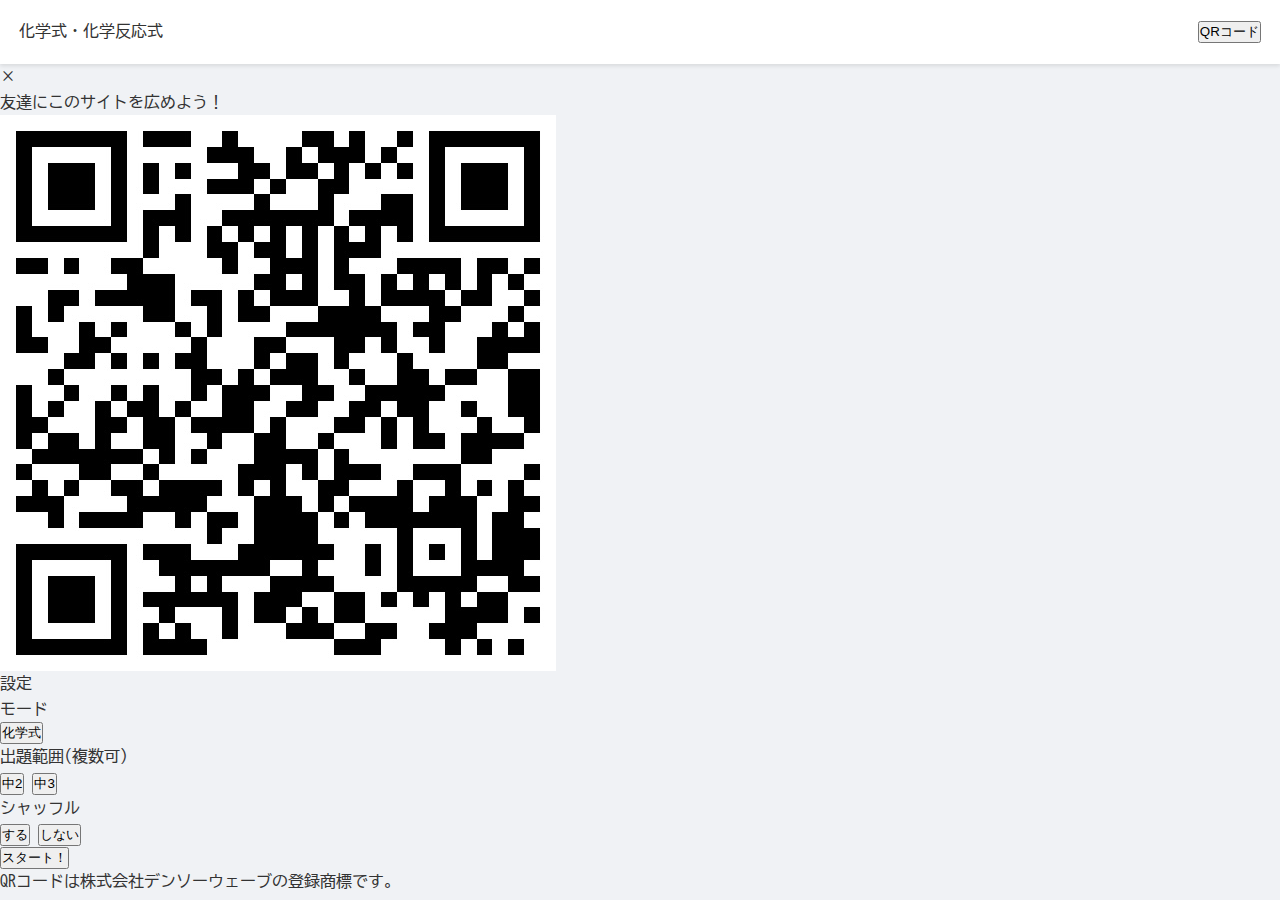
<file: index.html>
<html lang="ja">
  
<head>
  <meta charset="UTF-8">
  <meta name="viewport" content="width=device-width, initial-scale=1.0">

  <title>化学式・化学反応式</title>
  <meta name="apple-mobile-web-app-capable" content="yes"> 
  <link rel="preconnect" href="https://fonts.googleapis.com">
  <link rel="preconnect" href="https://fonts.gstatic.com" crossorigin>
  <link href="https://fonts.googleapis.com/css2?family=BIZ+UDGothic:wght@400;700&display=swap" rel="stylesheet">
  <link rel="preconnect" href="https://fonts.googleapis.com">
<link rel="preconnect" href="https://fonts.gstatic.com" crossorigin>
<link href="https://fonts.googleapis.com/css2?family=Signika+Negative:wght@300..700&display=swap" rel="stylesheet">
  <link rel="stylesheet" href="style.css">
  <script src="script.js" defer></script>
</head>
  
<body>
  <header class="game-header">
    <p>化学式・化学反応式</p>
    <button id="QR-button">QRコード</button>
  </header>
  
  <div id="qrModal" class="modal">
    <!-- モーダルのコンテンツ -->
    <div class="modal-content">
    <!-- 閉じるボタン -->
      <span class="close">&times;</span>
      <p>友達にこのサイトを広めよう！</p>
      <!-- ここに画像を表示する -->
      <img src="qrcode.png" alt="QR Code">
    </div>
  </div>
  
  <main>
    <div id="selection-container">
      <p id="selection-title">設定</p>
      <p class="select-title">モード</p>
      <div id="mode-selection">
        <button class="mode-button active" data-mode="formula">
        化学式
      </button>
      
        <!--<button class="mode-button" data-mode="reactionFormula">
        化学反応式
      </button>-->
    </div>
      
      <span class="split-line"></span>
      
      <p class="select-title">出題範囲<span class="mini">(複数可)</span></p>
      <div id="grade-selection">
        <button class="grade-button active" data-grade="2">
        中2
      </button>
      
        <button class="grade-button" data-grade="3">
        中3
      </button>
    </div>
      
      <p class="select-title">シャッフル</p>
      <div id="shuffle-selection">
        <button class="shuffle-button active" data-shuffle="true">
        する
      </button>
      
        <button class="shuffle-button" data-shuffle="false">
        しない
      </button>
    </div>
      
      <span class="split-line"></span>
      <button id="start-button">スタート！</button>
    </div>
  </main>
  
  <footer>
    <p>QRコードは株式会社デンソーウェーブの登録商標です。</p>
  </footer>
</html>
</file>
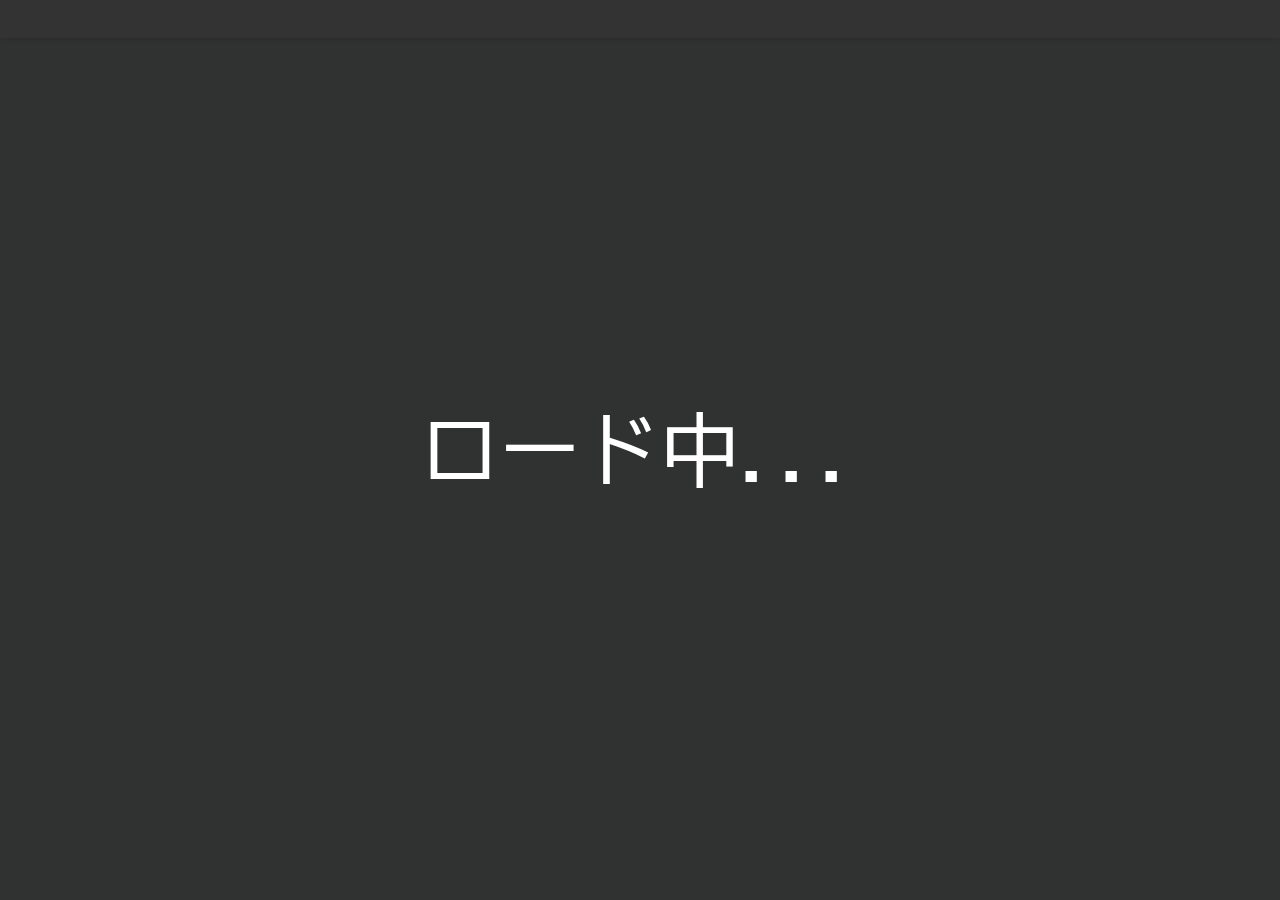
<file: formula.html>
<html lang="ja">
  
<head>
  <meta charset="UTF-8">
  <meta name="viewport" content="width=device-width, initial-scale=1.0">

  <title>化学式の暗記</title>
  <meta name="apple-mobile-web-app-capable" content="yes"> 
  <link rel="preconnect" href="https://fonts.googleapis.com">
  <link rel="preconnect" href="https://fonts.gstatic.com" crossorigin>
  <link href="https://fonts.googleapis.com/css2?family=BIZ+UDGothic:wght@400;700&display=swap" rel="stylesheet">
  <link rel="preconnect" href="https://fonts.googleapis.com">
<link rel="preconnect" href="https://fonts.gstatic.com" crossorigin>
<link href="https://fonts.googleapis.com/css2?family=Signika+Negative:wght@300..700&display=swap" rel="stylesheet">
  <link rel="stylesheet" href="formulaStyle.css">
  <script src="formulaScript.js" defer></script>
</head>
  
<body>
  <header class="game-header">
    
  </header>
  
  <div id="countdown-overlay">
    <p id="countdown-timer" class="loading">ロード中...</p>
  </div>
  
  <main>
    <div id="question-container" class="hidden">
      <p id="correct-and-problem"><span id="now-count">??</span><span class="mini">問目</span>/<span id="problem-count">??</span><span class="mini">問</span></p>
      <div class="element-area">
        <p id="element-text"></p>
      </div>
      <div class="answer-area">
        <p id="answer-text"></p>
        <div class="answer-ButtonAndText">
          <p id="answer-sub-text"></p>
          <button id="answer-check-button">答える</button>
        </div>
      </div>
      <div id="element-add">
        <div class="element-buttons">
          <button class="element-add-button">H</button>
          <button class="element-minus-button">-</button>
        </div>
        <div class="element-buttons">
          <button class="element-add-button">O</button>
          <button class="element-minus-button">-</button>
        </div>
      </div>
    </div>
  </main>
  
</body>
  
</html>
</file>
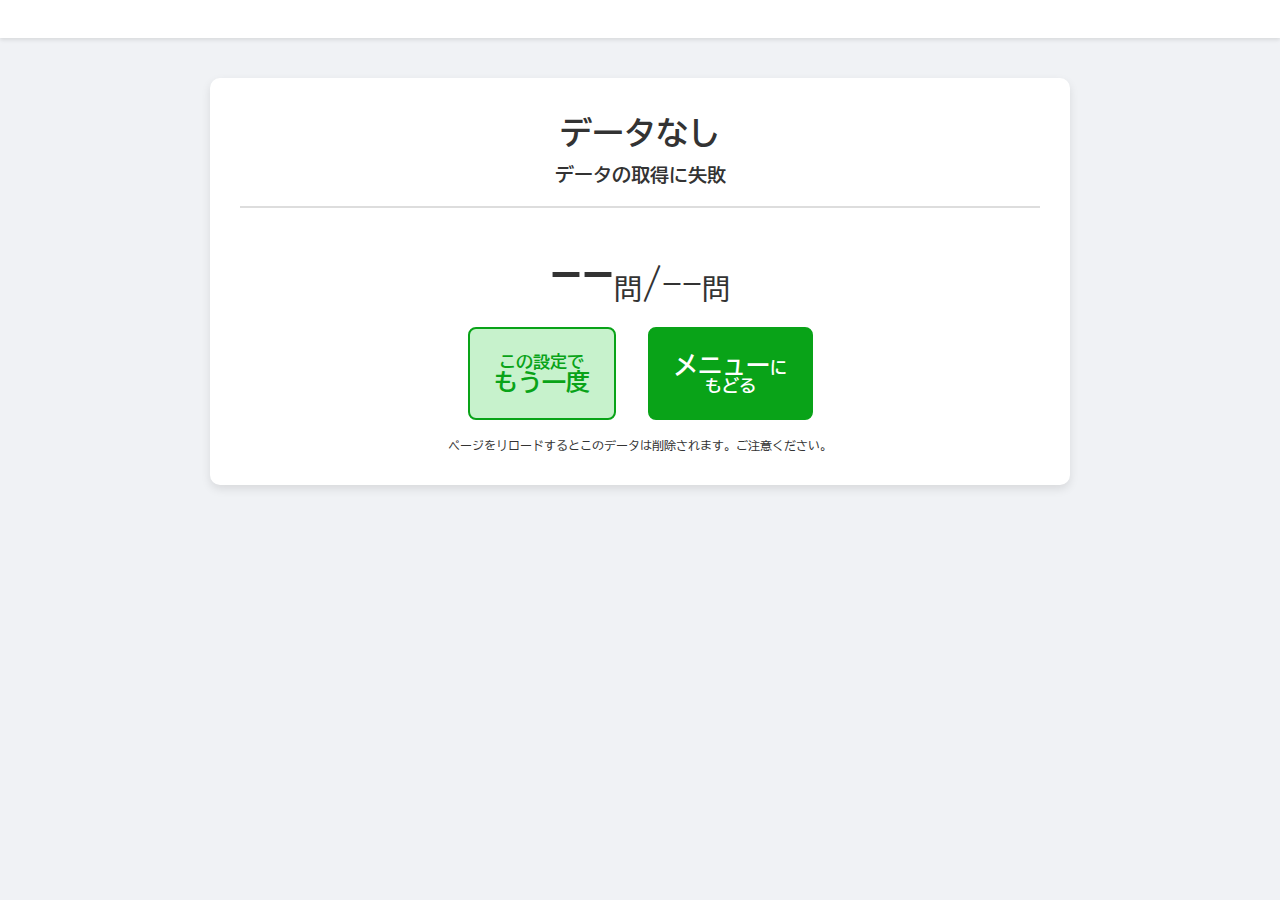
<file: result.html>
<html lang="ja">
  
<head>
  <meta charset="UTF-8">
  <meta name="viewport" content="width=device-width, initial-scale=1.0">

  <title>結果</title>
  <meta name="apple-mobile-web-app-capable" content="yes"> 
  <link rel="preconnect" href="https://fonts.googleapis.com">
  <link rel="preconnect" href="https://fonts.gstatic.com" crossorigin>
  <link href="https://fonts.googleapis.com/css2?family=BIZ+UDGothic:wght@400;700&display=swap" rel="stylesheet">
  <link rel="preconnect" href="https://fonts.googleapis.com">
<link rel="preconnect" href="https://fonts.gstatic.com" crossorigin>
<link href="https://fonts.googleapis.com/css2?family=Signika+Negative:wght@300..700&display=swap" rel="stylesheet">
  <link rel="stylesheet" href="resultStyle.css">
  <script src="resultScript.js" defer></script>
</head>
  
<body>
  <header class="game-header">
    
  </header>
  
  <main>
    <!--<div id="question-container" class="hidden">
      <div class="element-area">
        <p id="element-text"></p>
      </div>
      <div class="answer-area">
        <p id="answer-text"></p>
        <div class="answer-ButtonAndText">
          <p id="answer-sub-text"></p>
          <button id="answer-check-button">答える  </button>
        </div>
      </div>
      <div id="element-add">
        <div class="element-buttons">
          <button class="element-add-button">H</button>
          <button class="element-minus-button">-</button>
        </div>
        <div class="element-buttons">
          <button class="element-add-button">O</button>
          <button class="element-minus-button">-</button>
        </div>
      </div>
    </div>-->
    <div id="result-container">
      <div id="game-mode">
        <p id="game-type">loading...</p>
        <p id="grade">loading...</p>
        <p id="shuffle">loading...</p>
      </div>
      
      <!--<p id="time-text">--:--<span class="mini">.--</span></p>-->
      <p id="correct-and-problem"><span id="correct-count">--</span><span class="mini">問</span>/<span id="problem-count">--</span><span class="mini">問</span></p>
      <div id="buttons-container">
        <button id="restart-button"><span class="mini">この設定で</span><br>もう一度</button>
        <button id="return-button">メニュー<span class="mini">に<br>もどる</span></button>
      </div>
      <p id="warning">ページをリロードするとこのデータは削除されます。ご注意ください。</p>
    </div>
  </main>
  
</body>
  
</html>
</file>
<file: style.css>
* {
  margin: 0;
  padding: 0;
}

html {
  font-size: 16px;
}

body {
  font-family: "BIZ UDGothic", sans-serif;
  background-color: #f0f2f5;
  color: #333;
  line-height: 1.6;
}

sub {
  font-size: 0.7em;
}

.game-header {
  display: flex;
  justify-content: space-between;
  align-items: center;
  padding: 1.2rem;
  background-color: #ffffff;
  box-shadow: 0 2px 4px rgba(0, 0, 0, 0.1);
}

#countdown-overlay {
  position: fixed;
  top: 0;
  left: 0;
  width: 100%;
  height: 100%;
  background-color: rgba(0, 0, 0, 0.8); /* 半透明の黒い背景 */
  display: flex;
  justify-content: center;
  align-items: center;
  z-index: 1000; /* 他のコンテンツの上に表示 */
}

/* カウントダウンタイマーのテキスト */
#countdown-timer {
  font-size: 10rem;
  color: white;
}

#countdown-timer.loading {
  font-size: 5rem;
}
  
/* 最初は非表示にするクラス */
.hidden {
  display: none;
}

#question-container {
    max-width: 800px;
    margin: 40px auto;
    padding: 30px;
    background-color: #ffffff;
    border-radius: 10px;
    box-shadow: 0 4px 10px rgba(0, 0, 0, 0.1);
    text-align: center;
}

#element-text {
  font-size: 2.5rem;
  font-weight: 700;
}

.answer-area {
  display: flex;
  justify-content: center;
  gap: 1.2rem;
  margin-bottom: 2rem;
}

#answer-text {
  font-family: "Signika Negative", sans-serif;
  font-weight: 700;
  
  font-size: 3rem;
  padding: 0.2rem 3rem;
  border: 2px solid #ccc;
  border-radius: 8px;
  background-color: #f9f9f9;
  color: #333;
  transition: all 0.3s ease;
}

#answer-text.correct {
  background-color: #e6f7e9;
  border: 2px solid #09a318;
  color: #09a318;
}

.answer-ButtonAndText {
  display: flex;
  flex-direction: column;
}

.element-zero {
  color: #b3b3b3;
}

#answer-text.correct span.sub.element-zero {
  color: white;
  
}

#answer-sub-text {
  font-size: 1.2rem;
  font-weight: 700;
}

#answer-check-button {
  font-family: "BIZ UDGothic", sans-serif;
  font-weight: 700;
  
  font-size: 1.5rem;
  padding: 0.5rem 2rem;
  cursor: pointer;
  border: 2px solid #09a318;
  border-radius: 8px;
  background-color: #09a318;
  color: white;
  height: 100%;

  touch-action: manipulation;
}

#element-add {
  display: flex;
  justify-content: center;
  gap: 1rem;
}

.element-buttons {
  display: flex;
  flex-direction: column;
  gap: 0.5rem;
  align-items: center;
}

.element-add-button {
  font-family: "Signika Negative", sans-serif;
  font-weight: 600;
  
  font-size: 2rem;
  padding: 0.5rem 2rem;
  cursor: pointer;
  border: 2px solid #09a318;
  border-radius: 8px;
  background-color: #09a318;
  color: white;

  touch-action: manipulation;
}

.element-minus-button {
  font-family: "BIZ UDGothic", sans-serif;
  font-weight: 700;
  
  font-size: 2rem;
  padding: 0rem;
  width: 50%;
  cursor: pointer;
  border: 2px solid #09a318;
  border-radius: 8px;
  background-color: #c7f2cc;
  color: #09a318;

  touch-action: manipulation;
}
</file>
<file: formulaStyle.css>
* {
  margin: 0;
  padding: 0;
  touch-action: manipulation;
}

html {
  font-size: 16px;
}

body {
  font-family: "BIZ UDGothic", sans-serif;
  background-color: #f0f2f5;
  color: #333;
  line-height: 1.6;
}

sub {
  font-size: 0.7em;
}

.game-header {
  display: flex;
  justify-content: space-between;
  align-items: center;
  padding: 1.2rem;
  background-color: #ffffff;
  box-shadow: 0 2px 4px rgba(0, 0, 0, 0.1);
}

#countdown-overlay {
  position: fixed;
  top: 0;
  left: 0;
  width: 100%;
  height: 100%;
  background-color: rgba(0, 0, 0, 0.8); /* 半透明の黒い背景 */
  display: flex;
  justify-content: center;
  align-items: center;
  z-index: 1000; /* 他のコンテンツの上に表示 */
}

/* カウントダウンタイマーのテキスト */
#countdown-timer {
  font-size: 10rem;
  color: white;
}

#countdown-timer.loading {
  font-size: 5rem;
}
  
/* 最初は非表示にするクラス */
.hidden {
  display: none;
}

#question-container {
    max-width: 800px;
    margin: 40px auto;
    padding: 30px;
    background-color: #ffffff;
    border-radius: 10px;
    box-shadow: 0 4px 10px rgba(0, 0, 0, 0.1);
    text-align: center;
}

#correct-and-problem {
  font-size: 1.5rem;
  border-bottom: 2px solid #ddd;
  padding: 1rem;
  padding-bottom: 1rem;
  margin-bottom: 1rem;
}

#correct-and-problem #now-count {
  font-size: 2rem;
  font-weight: 700;
}

.mini {
  font-size: 70%;
}

#element-text {
  font-size: 2.5rem;
  font-weight: 700;
}

.answer-area {
  display: flex;
  justify-content: center;
  gap: 1.2rem;
  margin-bottom: 2rem;
}

#answer-text {
  font-family: "Signika Negative", sans-serif;
  font-weight: 700;
  
  font-size: 3rem;
  padding: 0.2rem 3rem;
  border: 2px solid #ccc;
  border-radius: 8px;
  background-color: #f9f9f9;
  color: #333;
  transition: all 0.3s ease;
}

#answer-text.correct {
  background-color: #e6f7e9;
  border: 2px solid #09a318;
  color: #09a318;
}

.answer-ButtonAndText {
  display: flex;
  flex-direction: column;
}

.element-zero {
  color: #b3b3b3;
}

#answer-text.correct span sub.element-zero {
  color: #54be5e;
  
}

#answer-sub-text {
  font-size: 1.2rem;
  font-weight: 700;
}

#answer-check-button {
  font-family: "BIZ UDGothic", sans-serif;
  font-weight: 700;
  
  font-size: 1.5rem;
  padding: 0.5rem 2rem;
  cursor: pointer;
  border: 2px solid #09a318;
  border-radius: 8px;
  background-color: #09a318;
  color: white;
  height: 100%;

  touch-action: manipulation;
}

#element-add {
  display: flex;
  justify-content: center;
  gap: 1rem;
}

.element-buttons {
  display: flex;
  flex-direction: column;
  gap: 0.5rem;
  align-items: center;
}

.element-add-button {
  font-family: "Signika Negative", sans-serif;
  font-weight: 600;
  
  font-size: 2rem;
  padding: 0.5rem 2rem;
  cursor: pointer;
  border: 2px solid #09a318;
  border-radius: 8px;
  background-color: #09a318;
  color: white;

  touch-action: manipulation;
}

.element-minus-button {
  font-family: "BIZ UDGothic", sans-serif;
  font-weight: 700;
  
  font-size: 2rem;
  padding: 0rem;
  width: 50%;
  cursor: pointer;
  border: 2px solid #09a318;
  border-radius: 8px;
  background-color: #c7f2cc;
  color: #09a318;

  touch-action: manipulation;
}
</file>
<file: resultStyle.css>
* {
  margin: 0;
  padding: 0;
  touch-action: manipulation;
}

html {
  font-size: 16px;
}

body {
  font-family: "BIZ UDGothic", sans-serif;
  background-color: #f0f2f5;
  color: #333;
  line-height: 1.6;
}

sub {
  font-size: 0.7em;
}

.game-header {
  display: flex;
  justify-content: space-between;
  align-items: center;
  padding: 1.2rem;
  background-color: #ffffff;
  box-shadow: 0 2px 4px rgba(0, 0, 0, 0.1);
}

#result-container {
    max-width: 800px;
    margin: 40px auto;
    padding: 30px;
    background-color: #ffffff;
    border-radius: 10px;
    box-shadow: 0 4px 10px rgba(0, 0, 0, 0.1);
    text-align: center;
}

#game-type {
  font-size: 2rem;
  font-weight: 700;
}

#grade,
#shuffle {
  font-size: 1.2rem;
  font-weight: 700;
}

#game-mode {
  justify-content: center;
  padding-bottom: 1rem;
  margin-bottom: 1rem;
  border-bottom: 2px solid #ddd;
}

#time-text {
  font-family: "Signika Negative", sans-serif;
  font-weight: 500;
  font-size: 4rem;
}

#correct-and-problem {
  font-size: 2.5rem;
}

#correct-and-problem #correct-count {
  font-size: 4rem;
  font-weight: 700;
}

.mini {
  font-size: 70%;
}

#buttons-container {
  display: flex;
  gap: 2rem;
  align-items: flex-end;
  justify-content: center;
  margin-bottom: 1rem;
}

#return-button {
  font-family: "BIZ UDGothic", sans-serif;
  font-weight: 700;
  
  font-size: 1.5rem;
  padding: 1.5rem;
  cursor: pointer;
  border: 2px solid #09a318;
  border-radius: 8px;
  background-color: #09a318;
  color: white;
  height: 100%;

  touch-action: manipulation;
  
}

#restart-button {
  font-family: "BIZ UDGothic", sans-serif;
  font-weight: 700;
  
  font-size: 1.5rem;
  padding: 1.5rem;
  cursor: pointer;
  border: 2px solid #09a318;
  border-radius: 8px;
  background-color: #c7f2cc;
  color: #09a318;

  touch-action: manipulation;
}

#warning {
  font-size: 0.75rem;
}

@media (max-width: 600px) {
    .game-header {
        flex-direction: column;
        gap: 10px;
    }
  
    #buttons-container {
        flex-direction: column;
        align-items: center;
        justify-content: center;
        gap: 10px;
    }
  #buttons-container button {
    width: 80%;
    padding: 0.5rem;
  }
}
</file>
